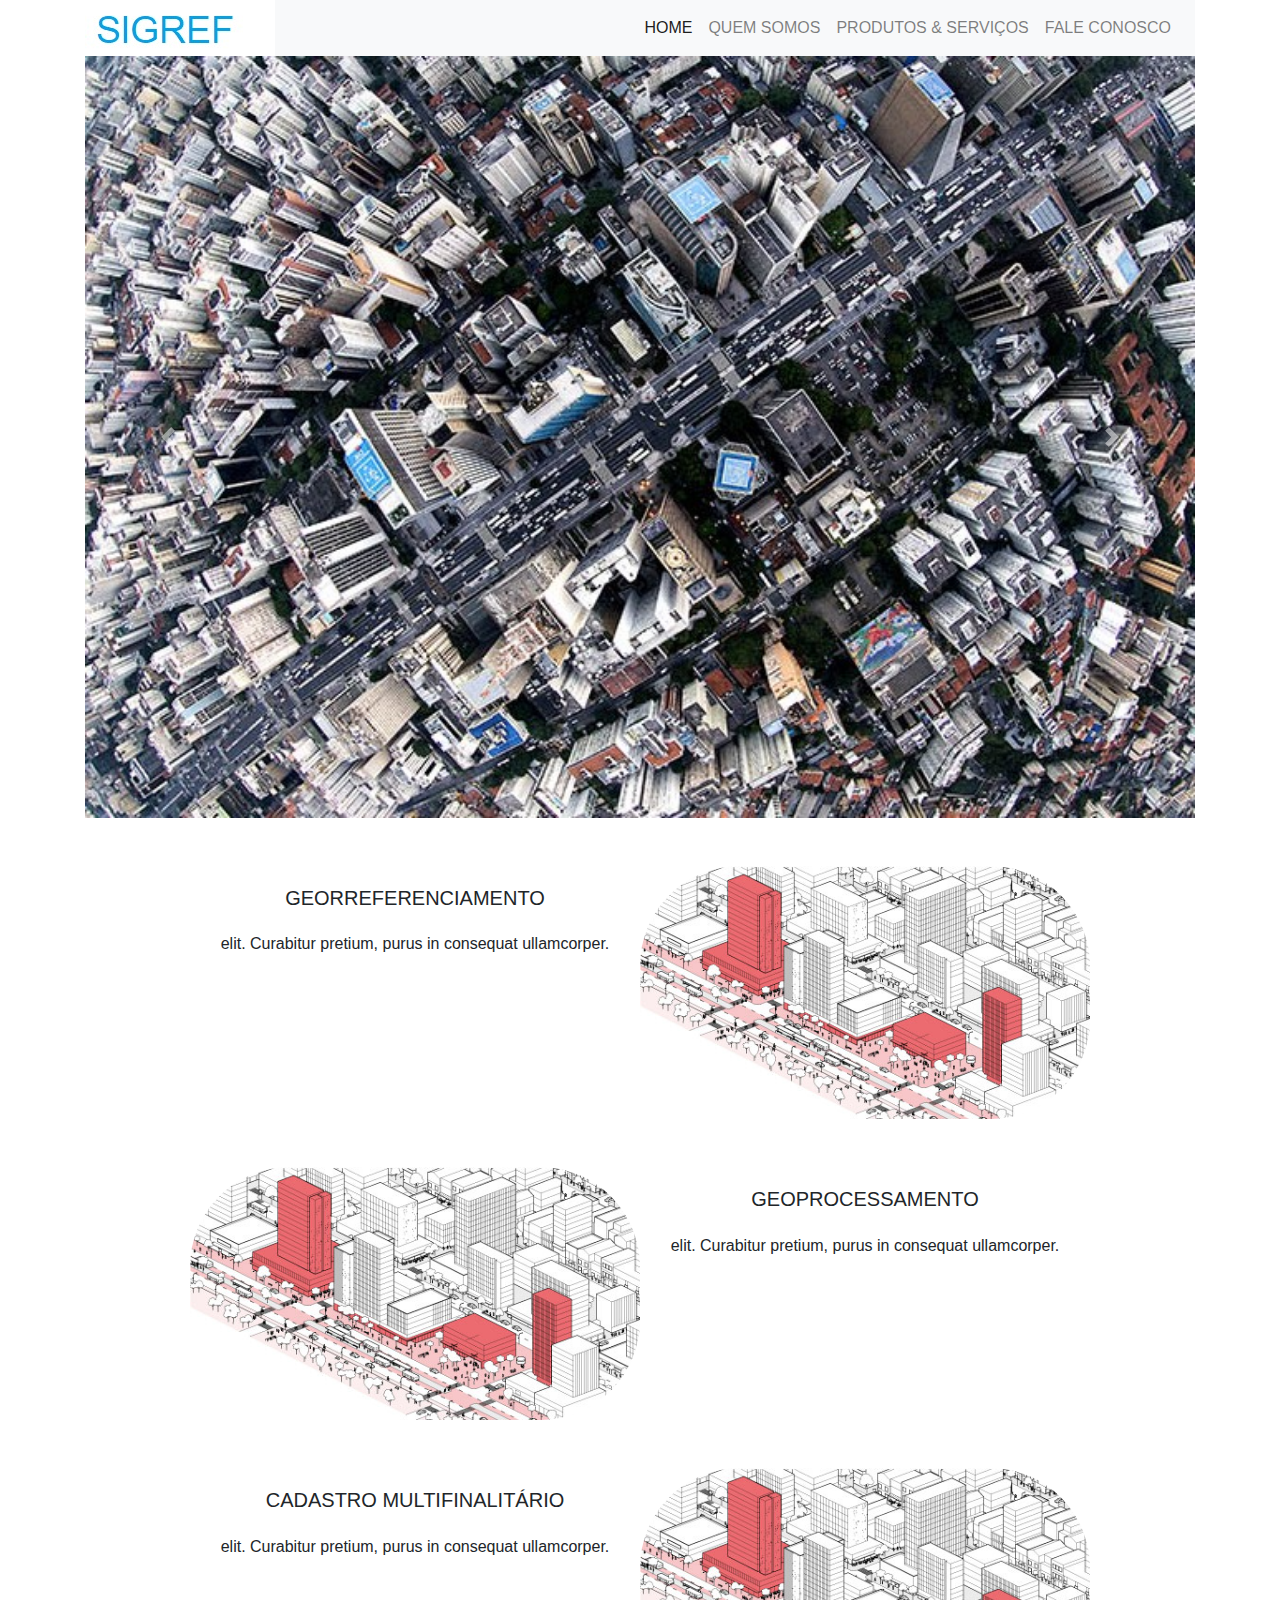
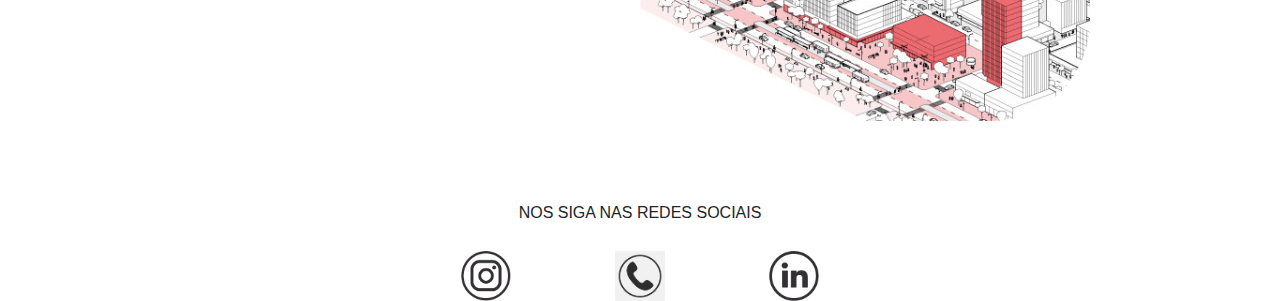
<file: Desenvolvimento SIGREF_Final/index.html>
<!DOCTYPE html>
<html lang="pt-BR">
<head>
    <meta charset="UTF-8">
    <meta name="viewport" content="width=device-width, initial-scale=1, shrink-to-fit=no">
    <link rel="stylesheet" href="https://stackpath.bootstrapcdn.com/bootstrap/4.3.1/css/bootstrap.min.css" integrity="sha384-ggOyR0iXCbMQv3Xipma34MD+dH/1fQ784/j6cY/iJTQUOhcWr7x9JvoRxT2MZw1T" crossorigin="anonymous">
    <link href="stylesheet.css" rel="stylesheet">
    <title>Home - SIGREF</title>
</head>

<body>
    <div class="container my-ct">
        <header class="row my-r">
       
            <a href="" class="logo col-2">
                <img src="img/logo.jpg" alt="">
            </a>
           <div class="col-10 d-flex flex-column align-items-right justify-content-right">
               <nav class="navbar navbar-expand-lg navbar-light bg-light">
                    <div class="collapse navbar-collapse" id="navbarNav">
                      <ul class="navbar-nav ml-auto">
                        <li class="nav-item active">
                            <a class="nav-link" href="index.html">HOME <span class="sr-only">(current)</span></a>
                        </li>
                        <li class="nav-item">
                            <a class="nav-link" href="quem-somos.html">QUEM SOMOS</a>
                        </li>
                        <li class="nav-item">
                            <a class="nav-link" href="serviços.html">PRODUTOS & SERVIÇOS</a>
                        </li>
                        <li class="nav-item">
                            <a class="nav-link" href="formulario.html">FALE CONOSCO</a>
                        </li>
                      </ul>
                    </div>
                </nav>
        </div>
    </header>
    <div id="carouselExampleFade" class="carousel slide carousel-fade" data-ride="carousel">
        <div class="carousel-inner">
          <div class="carousel-item active">
            <img src="img/Imagem_1.jpg" class="d-block w-100" alt="...">
          </div>
          <div class="carousel-item">
            <img src="img/Imagem_2.jpg" class="d-block w-100" alt="...">
          </div>
          <div class="carousel-item">
            <img src="img/Imagem_3.jpg" class="d-block w-100" alt="...">
          </div>
        </div>
        <a class="carousel-control-prev" href="#carouselExampleFade" role="button" data-slide="prev">
          <span class="carousel-control-prev-icon" aria-hidden="true"></span>
          <span class="sr-only">Previous</span>
        </a>
        <a class="carousel-control-next" href="#carouselExampleFade" role="button" data-slide="next">
          <span class="carousel-control-next-icon" aria-hidden="true"></span>
          <span class="sr-only">Next</span>
        </a>
    </div>
    <section>
        <div class="card-index text-center mx-auto mt-5" style="max-width: 900px;">
            <div class="row no-gutters mt-5 mb-5">
                <div class="col">
                    <div class="card-body">
                        <h5 class="card-title ">GEORREFERENCIAMENTO</h5>
                      <p class="card-text">elit. Curabitur pretium, purus in consequat ullamcorper.</p>
                      
                    </div>
                  </div>
              <div class="col card-img">
                <img src="img/ProdServ.jpg" class="card-img" alt="...">
              </div>
              
            </div>
            <div class="row no-gutters mt-5 mb-5">
                
              <div class="col card-img">
                <img src="img/ProdServ.jpg" class="card-img" alt="...">
              </div>
              <div class="col">
                <div class="card-body">
                    <h5 class="card-title ">GEOPROCESSAMENTO</h5>
                  <p class="card-text">elit. Curabitur pretium, purus in consequat ullamcorper.</p>
                  
                </div>
              </div>
            </div>
            <div class="row no-gutters mt-5 mb-5">
                <div class="col">
                    <div class="card-body">
                        <h5 class="card-title ">CADASTRO MULTIFINALITÁRIO</h5>
                      <p class="card-text">elit. Curabitur pretium, purus in consequat ullamcorper.</p>
                      
                    </div>
                  </div>
              <div class="col card-img">
                <img src="img/ProdServ.jpg" class="card-img" alt="...">
              </div>
          </div>
        
        </div>
    </section>
    <footer >
        <div class="footer-item-texto text-center"><p>NOS SIGA NAS REDES SOCIAIS</p></div>
        <div class="footer text-center">
            <div class="footer-item"><a href=""><img src="img/inst.png" alt="Instagram"></a></div>
            <div class="footer-item"><a href=""><img src="img/whats.png" alt="wpp"></a></div>
            <div class="footer-item"><a href=""><img src="img/in.png" alt="linkedin"></a></div>
            
        </div>
        
        
    </footer>
    </div>
    <script src="https://code.jquery.com/jquery-3.3.1.slim.min.js" integrity="sha384-q8i/X+965DzO0rT7abK41JStQIAqVgRVzpbzo5smXKp4YfRvH+8abtTE1Pi6jizo" crossorigin="anonymous">
    </script>
    <script src="https://cdnjs.cloudflare.com/ajax/libs/popper.js/1.14.7/umd/popper.min.js" integrity="sha384-UO2eT0CpHqdSJQ6hJty5KVphtPhzWj9WO1clHTMGa3JDZwrnQq4sF86dIHNDz0W1" crossorigin="anonymous">
    </script>
    <script src="https://stackpath.bootstrapcdn.com/bootstrap/4.3.1/js/bootstrap.min.js" integrity="sha384-JjSmVgyd0p3pXB1rRibZUAYoIIy6OrQ6VrjIEaFf/nJGzIxFDsf4x0xIM+B07jRM" crossorigin="anonymous">
    </script>
</body>

</html>
</file>
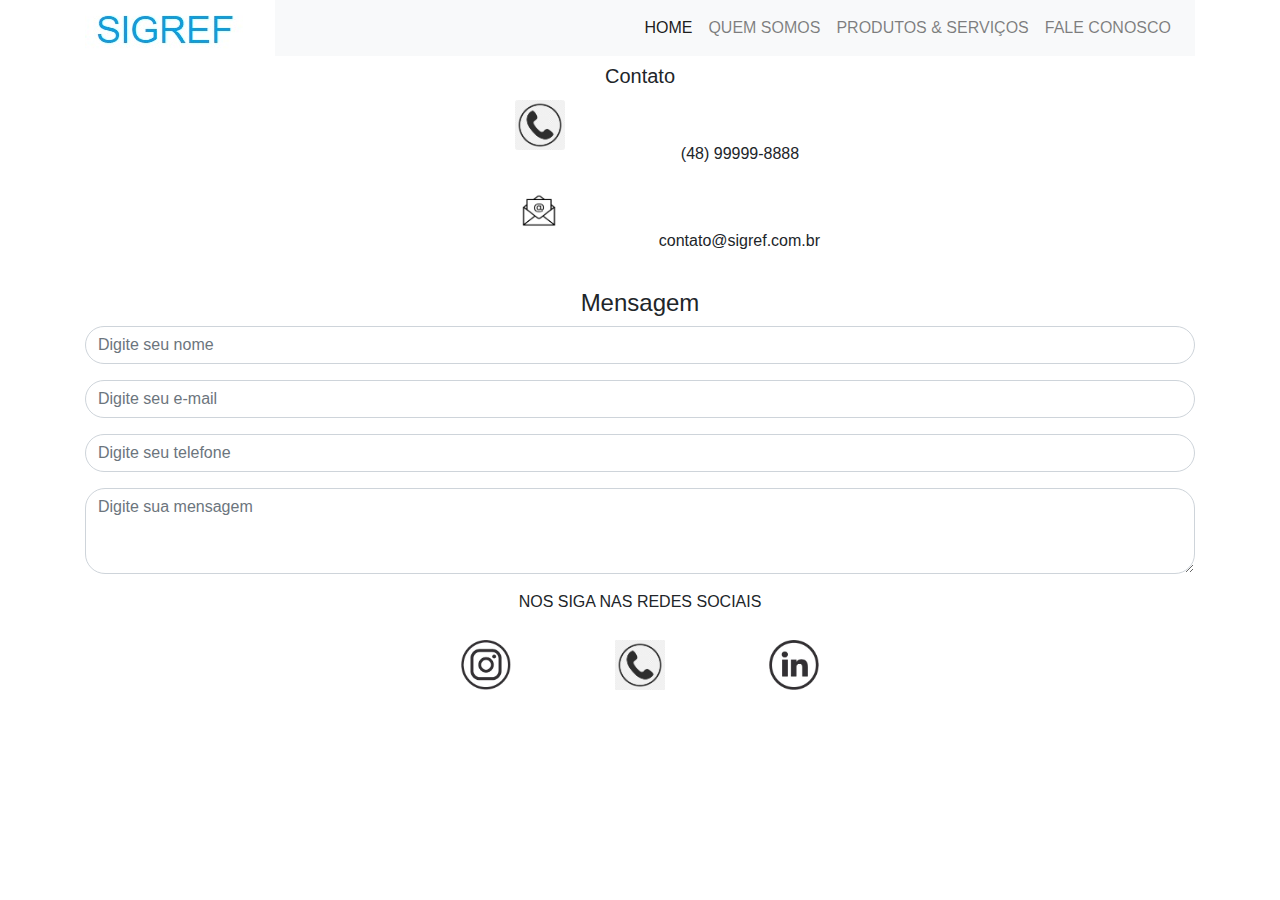
<file: Desenvolvimento SIGREF_Final/formulario.html>
<!DOCTYPE html>
<html lang="pt-BR">
<head>
    <meta charset="UTF-8">
    <meta name="viewport" content="width=device-width, initial-scale=1, shrink-to-fit=no">
    <link rel="stylesheet" href="https://stackpath.bootstrapcdn.com/bootstrap/4.3.1/css/bootstrap.min.css" integrity="sha384-ggOyR0iXCbMQv3Xipma34MD+dH/1fQ784/j6cY/iJTQUOhcWr7x9JvoRxT2MZw1T" crossorigin="anonymous">
    <link href="stylesheet.css" rel="stylesheet">
    <title>Home - SIGREF</title>
</head>

<body>
    <div class="container my-ct">
        <header class="row my-r">
       
            <a href="" class="logo col-2">
                <img src="img/logo.jpg" alt="">
            </a>
            <div class="col-10 d-flex flex-column align-items-right justify-content-right">
                <nav class="navbar navbar-expand-lg navbar-light bg-light">
                     <div class="collapse navbar-collapse" id="navbarNav">
                       <ul class="navbar-nav ml-auto">
                         <li class="nav-item active">
                             <a class="nav-link" href="index.html">HOME <span class="sr-only">(current)</span></a>
                         </li>
                         <li class="nav-item">
                             <a class="nav-link" href="quem-somos.html">QUEM SOMOS</a>
                         </li>
                         <li class="nav-item">
                             <a class="nav-link" href="serviços.html">PRODUTOS & SERVIÇOS</a>
                         </li>
                         <li class="nav-item">
                             <a class="nav-link" href="formulario.html">FALE CONOSCO</a>
                         </li>
                       </ul>
                     </div>
                 </nav>
         </div>
    </header>
    
    <section>
        <div class="card-contato mb-3 text-center mx-auto mt-2" style="max-width: 400px;" >
            <h5 class="card-title ">Contato</h5>
                               
                <div class="row no-gutters">
                
                    <div class="col card-img">
                      <img src="img/whats.png" class="card-img" alt="...">
                    </div>
                    <div class="col">
                      <div class="card-body">
                        <p class="card-text align-items-center">(48) 99999-8888</p>
                        
                      </div>
                    </div>
                  </div>
                  <div class="row no-gutters">
                
                    <div class="col card-img">
                      <img src="img/email.png" class="card-img" alt="...">
                    </div>
                    <div class="col">
                      <div class="card-body">
                         
                        <p class="card-text">contato@sigref.com.br</p>
                        
                      </div>
                    </div>
                  </div>
        
        </div>

        <form>
            <h4 class="text-center"> Mensagem</h4>
            <div class="form-group text-center">
              
              <input type="nome" class="form-control " id="nome" placeholder="Digite seu nome">
            </div>
            <div class="form-group text-center">
                <input type="email" class="form-control" id="email" placeholder="Digite seu e-mail">
              </div>
              <div class="form-group text-center">
                <input type="telefone" class="form-control" id="telefone" placeholder="Digite seu telefone">
              </div>
           
            <div class="form-group text-center">
            
              <textarea class="form-control" id="mensagem" rows="3"  placeholder="Digite sua mensagem"></textarea>
            </div>
          </form>
    </section>
    <footer >
        <div class="footer-item-texto text-center"><p>NOS SIGA NAS REDES SOCIAIS</p></div>
        <div class="footer text-center">
            <div class="footer-item"><a href=""><img src="img/inst.png" alt="Instagram"></a></div>
            <div class="footer-item"><a href=""><img src="img/whats.png" alt="wpp"></a></div>
            <div class="footer-item"><a href=""><img src="img/in.png" alt="linkedin"></a></div>
            
        </div>
        
        
    </footer>
    </div>
    <script src="https://code.jquery.com/jquery-3.3.1.slim.min.js" integrity="sha384-q8i/X+965DzO0rT7abK41JStQIAqVgRVzpbzo5smXKp4YfRvH+8abtTE1Pi6jizo" crossorigin="anonymous">
    </script>
    <script src="https://cdnjs.cloudflare.com/ajax/libs/popper.js/1.14.7/umd/popper.min.js" integrity="sha384-UO2eT0CpHqdSJQ6hJty5KVphtPhzWj9WO1clHTMGa3JDZwrnQq4sF86dIHNDz0W1" crossorigin="anonymous">
    </script>
    <script src="https://stackpath.bootstrapcdn.com/bootstrap/4.3.1/js/bootstrap.min.js" integrity="sha384-JjSmVgyd0p3pXB1rRibZUAYoIIy6OrQ6VrjIEaFf/nJGzIxFDsf4x0xIM+B07jRM" crossorigin="anonymous">
    </script>
</body>

</html>
</file>
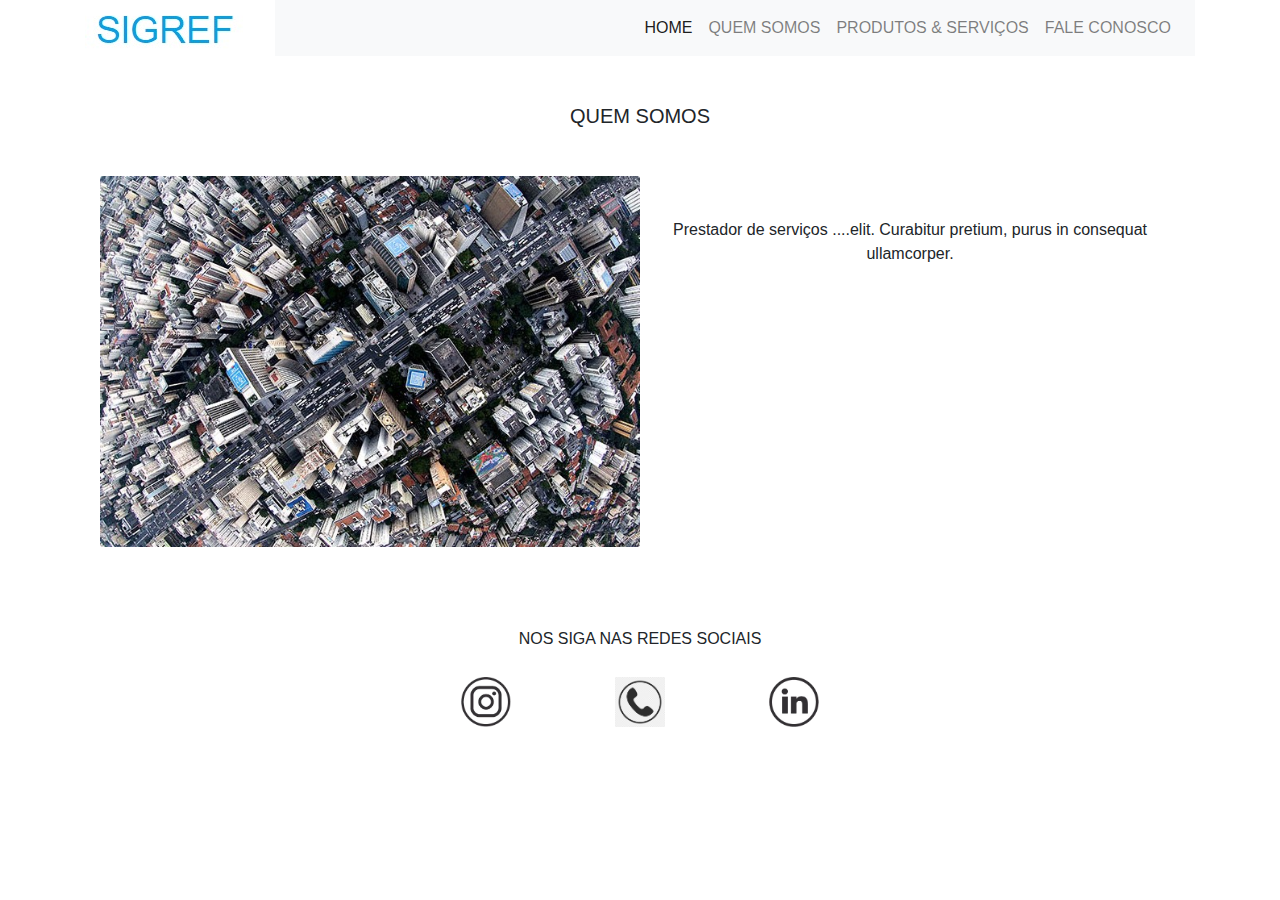
<file: Desenvolvimento SIGREF_Final/quem-somos.html>
<!DOCTYPE html>
<html lang="pt-BR">
<head>
    <meta charset="UTF-8">
    <meta name="viewport" content="width=device-width, initial-scale=1, shrink-to-fit=no">
    <link rel="stylesheet" href="https://stackpath.bootstrapcdn.com/bootstrap/4.3.1/css/bootstrap.min.css" integrity="sha384-ggOyR0iXCbMQv3Xipma34MD+dH/1fQ784/j6cY/iJTQUOhcWr7x9JvoRxT2MZw1T" crossorigin="anonymous">
    <link href="stylesheet.css" rel="stylesheet">
    <title>Home - SIGREF</title>
</head>

<body>
    <div class="container my-ct">
        <header class="row my-r">
       
            <a href="" class="logo col-2">
                <img src="img/logo.jpg" alt="">
            </a>
           <div class="col-10 d-flex flex-column align-items-right justify-content-right">
            <nav class="navbar navbar-expand-lg navbar-light bg-light">
                 <div class="collapse navbar-collapse" id="navbarNav">
                   <ul class="navbar-nav ml-auto">
                     <li class="nav-item active">
                         <a class="nav-link" href="index.html">HOME <span class="sr-only">(current)</span></a>
                     </li>
                     <li class="nav-item">
                         <a class="nav-link" href="quem-somos.html">QUEM SOMOS</a>
                     </li>
                     <li class="nav-item">
                         <a class="nav-link" href="serviços.html">PRODUTOS & SERVIÇOS</a>
                     </li>
                     <li class="nav-item">
                         <a class="nav-link" href="formulario.html">FALE CONOSCO</a>
                     </li>
                   </ul>
                 </div>
             </nav>
     </div>
    </header>
    
    <section>
        <div class="card-quem-somos col-12 text-center mx-auto mt-5" >
            <h5 class="card-title ">QUEM SOMOS</h5>
            
               
            
                <div class="row no-gutters mt-5 mb-5">
                
                    <div class="col card-img">
                      <img src="img/Imagem_1.jpg" class="card-img" alt="...">
                    </div>
                    <div class="col">
                      <div class="card-body">
                         
                        <p class="card-text">Prestador de serviços ....elit. Curabitur pretium, purus in consequat ullamcorper.</p>
                        
                      </div>
                    </div>
                  </div>
        
        </div>
    </section>
    <footer >
        <div class="footer-item-texto text-center"><p>NOS SIGA NAS REDES SOCIAIS</p></div>
        <div class="footer text-center">
            <div class="footer-item"><a href=""><img src="img/inst.png" alt="Instagram"></a></div>
            <div class="footer-item"><a href=""><img src="img/whats.png" alt="wpp"></a></div>
            <div class="footer-item"><a href=""><img src="img/in.png" alt="linkedin"></a></div>
            
        </div>
        
        
    </footer>
    </div>
    <script src="https://code.jquery.com/jquery-3.3.1.slim.min.js" integrity="sha384-q8i/X+965DzO0rT7abK41JStQIAqVgRVzpbzo5smXKp4YfRvH+8abtTE1Pi6jizo" crossorigin="anonymous">
    </script>
    <script src="https://cdnjs.cloudflare.com/ajax/libs/popper.js/1.14.7/umd/popper.min.js" integrity="sha384-UO2eT0CpHqdSJQ6hJty5KVphtPhzWj9WO1clHTMGa3JDZwrnQq4sF86dIHNDz0W1" crossorigin="anonymous">
    </script>
    <script src="https://stackpath.bootstrapcdn.com/bootstrap/4.3.1/js/bootstrap.min.js" integrity="sha384-JjSmVgyd0p3pXB1rRibZUAYoIIy6OrQ6VrjIEaFf/nJGzIxFDsf4x0xIM+B07jRM" crossorigin="anonymous">
    </script>
</body>

</html>
</file>
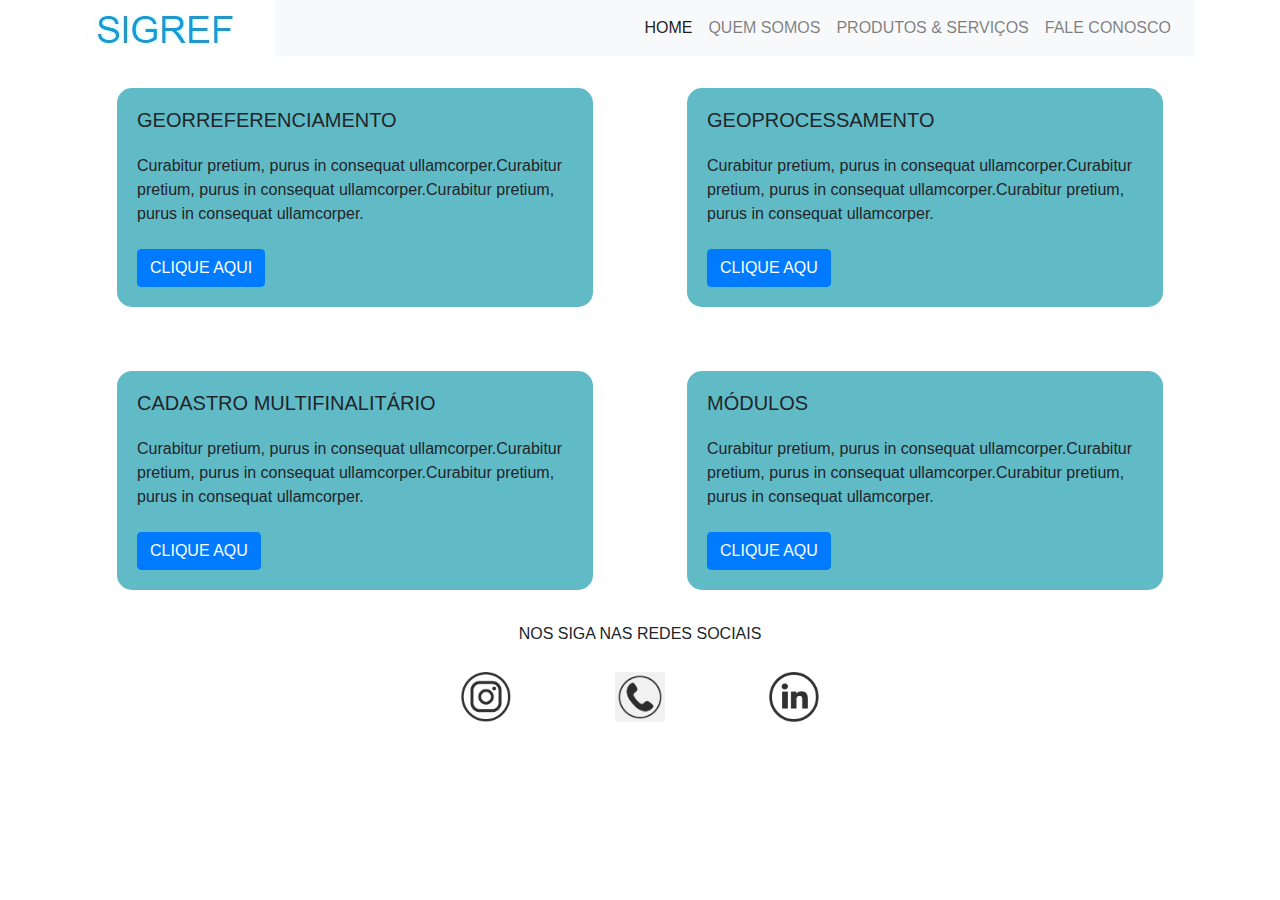
<file: Desenvolvimento SIGREF_Final/serviços.html>
<!DOCTYPE html>
<html lang="pt-BR">
<head>
    <meta charset="UTF-8">
    <meta name="viewport" content="width=device-width, initial-scale=1, shrink-to-fit=no">
    <link rel="stylesheet" href="https://stackpath.bootstrapcdn.com/bootstrap/4.3.1/css/bootstrap.min.css" integrity="sha384-ggOyR0iXCbMQv3Xipma34MD+dH/1fQ784/j6cY/iJTQUOhcWr7x9JvoRxT2MZw1T" crossorigin="anonymous">
    <link href="stylesheet.css" rel="stylesheet">
    <title>Home - SIGREF</title>
</head>

<body>
    <div class="container my-ct">
        <header class="row my-r">
       
            <a href="" class="logo col-2">
                <img src="img/logo.jpg" alt="">
            </a>
           <div class="col-10 d-flex flex-column align-items-right justify-content-right">
               <nav class="navbar navbar-expand-lg navbar-light bg-light">
                    <div class="collapse navbar-collapse" id="navbarNav">
                      <ul class="navbar-nav ml-auto">
                        <li class="nav-item active">
                            <a class="nav-link" href="index.html">HOME <span class="sr-only">(current)</span></a>
                        </li>
                        <li class="nav-item">
                            <a class="nav-link" href="quem-somos.html">QUEM SOMOS</a>
                        </li>
                        <li class="nav-item">
                            <a class="nav-link" href="serviços.html">PRODUTOS & SERVIÇOS</a>
                        </li>
                        <li class="nav-item">
                            <a class="nav-link" href="formulario.html">FALE CONOSCO</a>
                        </li>
                      </ul>
                    </div>
                </nav>
        </div>
    </header>
    
    <section>
        <div class="row">
            <div class="col-sm-6">
              <div class="card-servicos">
                <div class="card-body">
                  <h5 class="card-title">GEORREFERENCIAMENTO</h5>
                  <p class="card-text">Curabitur pretium, purus in consequat ullamcorper.Curabitur pretium, purus in consequat ullamcorper.Curabitur pretium, purus in consequat ullamcorper.</p>
                  <a href="#" class="btn btn-primary">CLIQUE AQUI</a>
                </div>
              </div>
            </div>
            <div class="col-sm-6">
              <div class="card-servicos">
                <div class="card-body">
                  <h5 class="card-title">GEOPROCESSAMENTO</h5>
                  <p class="card-text">Curabitur pretium, purus in consequat ullamcorper.Curabitur pretium, purus in consequat ullamcorper.Curabitur pretium, purus in consequat ullamcorper.</p>
                  <a href="#" class="btn btn-primary">CLIQUE AQU</a>
                </div>
              </div>
            </div>
          </div>
          <div class="row">
            <div class="col-sm-6">
              <div class="card-servicos">
                <div class="card-body">
                  <h5 class="card-title">CADASTRO MULTIFINALITÁRIO</h5>
                  <p class="card-text">Curabitur pretium, purus in consequat ullamcorper.Curabitur pretium, purus in consequat ullamcorper.Curabitur pretium, purus in consequat ullamcorper.</p>
                  <a href="#" class="btn btn-primary">CLIQUE AQU</a>
                </div>
              </div>
            </div>
            <div class="col-sm-6">
              <div class="card-servicos">
                <div class="card-body">
                  <h5 class="card-title">MÓDULOS</h5>
                  <p class="card-text">Curabitur pretium, purus in consequat ullamcorper.Curabitur pretium, purus in consequat ullamcorper.Curabitur pretium, purus in consequat ullamcorper.</p>
                  <a href="#" class="btn btn-primary">CLIQUE AQU</a>
                </div>
              </div>
            </div>
          </div>
    </section>
    <footer >
        <div class="footer-item-texto text-center"><p>NOS SIGA NAS REDES SOCIAIS</p></div>
        <div class="footer text-center">
            <div class="footer-item"><a href=""><img src="img/inst.png" alt="Instagram"></a></div>
            <div class="footer-item"><a href=""><img src="img/whats.png" alt="wpp"></a></div>
            <div class="footer-item"><a href=""><img src="img/in.png" alt="linkedin"></a></div>
            
        </div>
        
        
    </footer>
    </div>
    <script src="https://code.jquery.com/jquery-3.3.1.slim.min.js" integrity="sha384-q8i/X+965DzO0rT7abK41JStQIAqVgRVzpbzo5smXKp4YfRvH+8abtTE1Pi6jizo" crossorigin="anonymous">
    </script>
    <script src="https://cdnjs.cloudflare.com/ajax/libs/popper.js/1.14.7/umd/popper.min.js" integrity="sha384-UO2eT0CpHqdSJQ6hJty5KVphtPhzWj9WO1clHTMGa3JDZwrnQq4sF86dIHNDz0W1" crossorigin="anonymous">
    </script>
    <script src="https://stackpath.bootstrapcdn.com/bootstrap/4.3.1/js/bootstrap.min.js" integrity="sha384-JjSmVgyd0p3pXB1rRibZUAYoIIy6OrQ6VrjIEaFf/nJGzIxFDsf4x0xIM+B07jRM" crossorigin="anonymous">
    </script>
</body>

</html>
</file>
<file: Desenvolvimento SIGREF_Final/stylesheet.css>
*/


.container {
    background-color: rgb(255, 255, 255);
    box-shadow: 0 0 50px 5px rgba(0, 0, 0, 0.1);
}

aside {
    box-shadow: 0 -2px 5px -2px rgba(0, 0, 0, .1);
}

aside .lista-paginas {
    display: flex;
    flex-direction: column;
    justify-content: space-around;
    list-style: none;
    padding: 0;
    margin-top: 1em;
    height: 50%;
}

main section {
    background-color: rgb(47, 38, 172);
    min-height: 80vh;
    box-shadow: -2px -2px 5px -2px rgba(0, 0, 0, .1);
}

section .titulo-section {
    margin: .5em 0 1em 0;
    text-align: center;
}

section .card {
    background-color: rgb(47, 38, 172);
    margin: .3em;
    padding: .3em;
    flex: 1;
    gap: .5rem;
}

section p {
    margin: 1.4em 0;
}

section footer {
    margin-top: 50px;
    width: 100%;
    background-color:#4EADBE;
    color: #fff;
    font-weight: bold;
    text-align: center;
    padding: 20px 0 20px 0;
    align-items:center;
}
.footer-item-texto{
    
    padding-bottom: 10px;
}
.footer-item{
    display: inline;
    flex-direction: row;
    align-items: center;
    justify-content: center;
    height:100%;
    
}
.footer-item img{ 
    margin-left: 50px;
    margin-right: 50px;
    width: 50px;
    height: 50px;
}
.card-servicos{
    margin: 2rem;
    background-color: rgb(97, 187, 199);
    border-radius: 15px;
    border-color:rgb(0, 0, 0);
}

.card-quem-somos{
    margin: 5rem;
     border-radius: 15px;
     border-color:rgb(47, 38, 172);
 }
.card-index{
    margin: 5rem;
    border-radius: 20px;
    border-color:rgb(47, 38, 172);
}
.card-index img{
    border-radius: 100px;
}
.card-index text{

    border-radius: 100px;
    font-size: large;
}
.card-contato body{
    padding-bottom: 10px;
    text-align: center;
    
}
.card-contato img{
    
 width: 50px;
 height: 50px;
}
    
.form-control{
align-items: center;
border-radius: 20px;
}

@media (max-width: 767px) {
    header {
        display: flex;
        flex-direction: column;
        justify-content: center;
        align-items: center;
    }
    header .logo {
        display: block;
    }
    aside .lista-paginas {
        flex-direction: row;
    }
    aside .lista-paginas li {
        margin-right: 1em;
    }
    main .abas-principais {
        flex-direction: column;
    }
}


/*  REMOVE O PONTOS DO LAYOUT */


/* .my-r {
    border: 1px dotted green;
}
.my-c {
    border: 1px dotted purple;
} */
</file>
